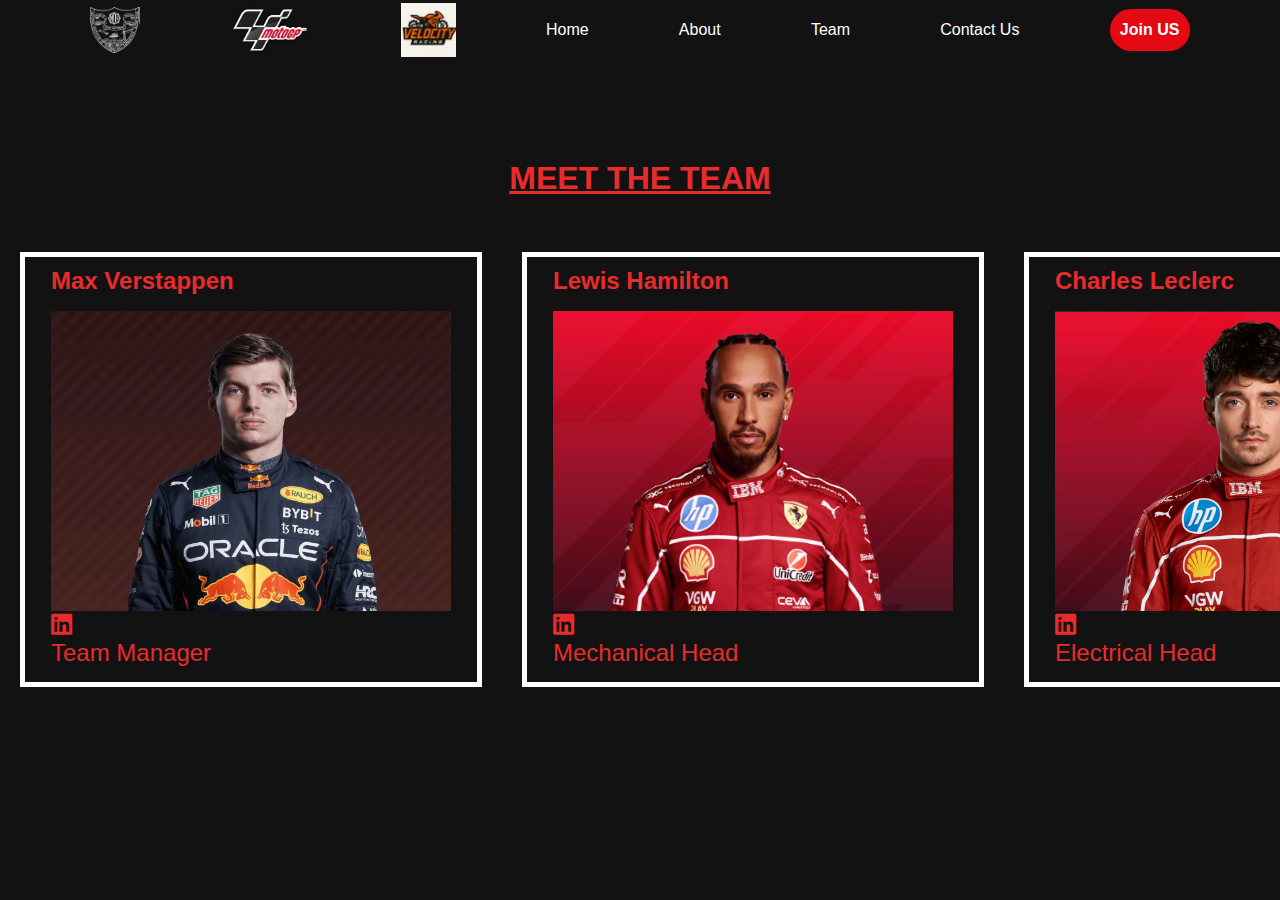
<file: Team.html>
<!DOCTYPE html>
<html lang="en">
<head>
    <meta charset="UTF-8">
    <meta name="viewport" content="width=device-width, initial-scale=1.0">
    <title>Team</title>
    <link rel="stylesheet" href="style.css">
    <link rel="stylesheet" href="https://cdnjs.cloudflare.com/ajax/libs/font-awesome/6.7.2/css/all.min.css" integrity="sha512-Evv84Mr4kqVGRNSgIGL/F/aIDqQb7xQ2vcrdIwxfjThSH8CSR7PBEakCr51Ck+w+/U6swU2Im1vVX0SVk9ABhg==" crossorigin="anonymous" referrerpolicy="no-referrer" />

</head>
<body class="Team">
    <div class="nav">
            <div class="logo"></div>
            <div class="logo1"></div>
            <div class="logo2"></div>
            <p>
                <a href="index.html">Home</a></p>
            <p>
                <a href="index.html#about">About</a>
            </p>
            <p>
                <a href="Team.html">Team</a>
            </p>
            <p>
                <a href="index.html#contact">Contact Us </a>
            </p>
            <div class="sub">
                Join US
            </div>
        </div>

    <div>
        <h1 class="T1">MEET THE TEAM</h1>
        <div class="tbox">
            <div class="box">
                <div class="box-content">
                    <h2>Max Verstappen</h2>
                    <div class="box-img" style="background-image: url('box1.png');"></div>
                    <p><a href="#"><i class="fa-brands fa-linkedin"></i><br>Team Manager</a></p>
                </div>
            </div>
            <div class="box">
                <div class="box-content">
                    <h2>Lewis Hamilton</h2>
                    <div class="box-img" style="background-image: url('box2.png');"></div>
                    <p><a href="#"><i class="fa-brands fa-linkedin"></i><br>Mechanical Head</a></p>
                </div>
            </div>
            <div class="box">
                <div class="box-content">
                    <h2>Charles Leclerc</h2>
                    <div class="box-img" style="background-image: url('box3.png');"></div>
                    <p><a href="#"><i class="fa-brands fa-linkedin"></i><br>Electrical Head</a></p>
                </div>
            </div>
        </div>
    </div>
</body>
</html>
</file>
<file: style.css>
*{
    margin:0;
    font-family: Arial, Helvetica, sans-serif;
    border: border-box;
}
html {
    scroll-behavior: smooth;
}

.nav{
    height: 60px;
    color: white;
    display: flex;
    justify-content: center;
    align-items: center;
    background-color: #121212;
    justify-content: space-evenly;
    margin-left: 0px;
}
.nav a{
    display: block;
}
.logo{
    height: 78%;
    width: 50px;
    background-image: url(logo.png);
    background-size: contain;
    border: 1px;
    transition: border 0.5s ease-in;
}
.logo:hover{
    border: 1.5px solid white;
}
.logo1{
    height: 80%;
    width: 80px;
    background-image: url(moto.png);
    background-size: cover;
    border: 1px;
    transition: border 0.5s ease-in;
}
.logo1:hover{
    border: 1.5px solid white;
}
.logo2{
    height: 90%;
    width: 55px;
    background-image: url(nv.png);
    background-size: 115%;
    background-position: center;
    border: 1px;
    transition: border 0.5s ease-in;
}
.logo2:hover{
    border: 1.5px solid white;
}
.nav p a{
    text-decoration: none;
    color: white;
    transition: color 0.3s ease;
}
.nav p a:hover{
    color: #E92b2b;
}


.main{
    background-image: url(bike.png);
    height: 650px;
    width: 100%;
    background-size: cover;
    display: flex;
    align-items: end;
    justify-content: center;
}
.msg{
    color: #E50914;
    background-color: white;
    display: flex;
    align-items: center;
    justify-content: center;
    margin-bottom: 0px;
    height: 40px;
    width: 40%;
    font-size: 1.2rem;
}
.sub{
    height: 70%;
    width: 80px;
    display: flex;
    align-items: center;
    justify-content: center;
    background-color: #E50914;
    border-radius: 999px;
    font-size: 1rem;
    font-weight: 700;
    transition: background-color 0.3s, color 0.3s;
}
.sub:hover {
    background-color: #ff7227; 
    color: #FDF8F2; 
}


.about{
    background: #121212;
    color: white;
    padding: 80px 20px;
}

.about-us{
    display: flex;
    flex-wrap: wrap;
    align-items: center;
    justify-content: center
}

.about-text {
    flex: 1 1 500px;
    padding: 20px;
}

.about-text h2 {
    font-size: 3rem;
    color: #ff3c00;
    margin-bottom: 20px;
    text-transform: uppercase;
}
.about-text p {
    font-size: 1.1rem;
    line-height: 1.8;
}

.about-image {
    height: 400px;
    background-size: cover;
    flex: 1 1 400px;
    padding: 20px;
    text-align: center;
    background-image: url(about.jpg);}

.ab-msg img{
    margin-left: 25%;
}

.achi{
    display: flex;
    flex-wrap: wrap;
    justify-content: space-evenly;
    background-color: #E92b2b;
}
.achievements{
    
    color: #121212;
    
    height: 350px;
    padding: 80px 20px;
    
  
}
.achievements h2 {
    font-size: 3rem;
    margin-bottom: 20px;
    
}
.achievements ul {
    list-style: none;
    padding: 0;
    font-size: 1.2rem;
    line-height: 1.8;
    color: white;
}

.ach-img{
    background-image: url(ach.jpeg);
    background-size: cover;
    height: 400px;
    width: 50%;
    padding: 20px;
    margin-top: 25px;
}

.upcoming{
    display: flex;
    height: 600px;
    width: 100%;

    justify-content: space-evenly;
    background-color: #121212;
    color: white;
}
.projects h2{
    font-size: 3rem;
    margin-bottom: 20px;
    color: #E92b2b
}
.projects ul{
    list-style: none;
    padding: 0;
    font-size: 1.2rem;
    line-height: 1.8;
}
.projects{
    height: 350px;
    padding: 80px 20px;
}
.pro-img{
    background-image: url(engine.png);
    background-size: cover;
    height: 500px;
    width: 50%;
    padding: 20px;
    margin-top: 25px;
}

footer{
    background-color: #E92b2b;
    color: white;
    padding: 30px 20px;
    text-align: center;
}
.box{
   border: 5px solid white;
    padding: 10px;
    margin: 20px;
    display: inline-block;
}
.social a{
    text-decoration: none;
    color: white;
    font-size: 1.2rem;
}

.sidebar{
    background-color: rgba(18, 18, 18,0.5);
    padding: 0;
    position: fixed;
    display: flex;
    align-items: center;
    justify-content: center;
    z-index: 100;
    top: 50%;
    right: 0;
    font-size: 2rem;
    border-radius: 7px 0 0 7px;
    height: 125px;
    color: white;
    
}
.sidebar ul{
    text-decoration: none;
    list-style: none;
    padding: 5px;

    align-items: center;
    justify-content: center;
 
}
.sidebar ul li a{
    text-decoration: none;
    color: white;
    display: flex;
    align-items: center;
    justify-content: center;
}
.sidebar ul li a{
    font-weight: 500;
}
.Team{
    background-color: #121212;
}
.T1{
    color: #E92b2b;
    font-weight: 700;
    text-align: center;
    margin-top: 100px;
    text-decoration: underline;
}

.tbox{
    height: 475px;
    width: 100%;
    display: flex;
    justify-content: space-evenly;
    padding: 20px 0px 15px;
    margin-top: 15px;
    color: #E92b2b;
}
.box-img{
    height: 300px;
    width: 400px;
    background-size: cover;
    margin-top: 1rem;
    align-items: center;

}
.box-content{
    margin-left: 1rem;
    margin-right: 1rem;
}
.box-content p a{
    color: #E92b2b;
    text-decoration: none;
    font-size: 1.5rem;
    margin-bottom: 3px;
}
@keyframes slideInLeft {
    from {
        transform: translateX(-100px);
        opacity: 0;
    }
    to {
        transform: translateX(0);
        opacity: 1;
    }
}

.Team{
    animation: slideInLeft 1s ease forwards;
    animation-delay: 0.5s;
}
.main{
    animation: slideInLeft 1s ease forwards;
    animation-delay: 0.5s;
}
.map{
    height: 5px;

}
</file>
